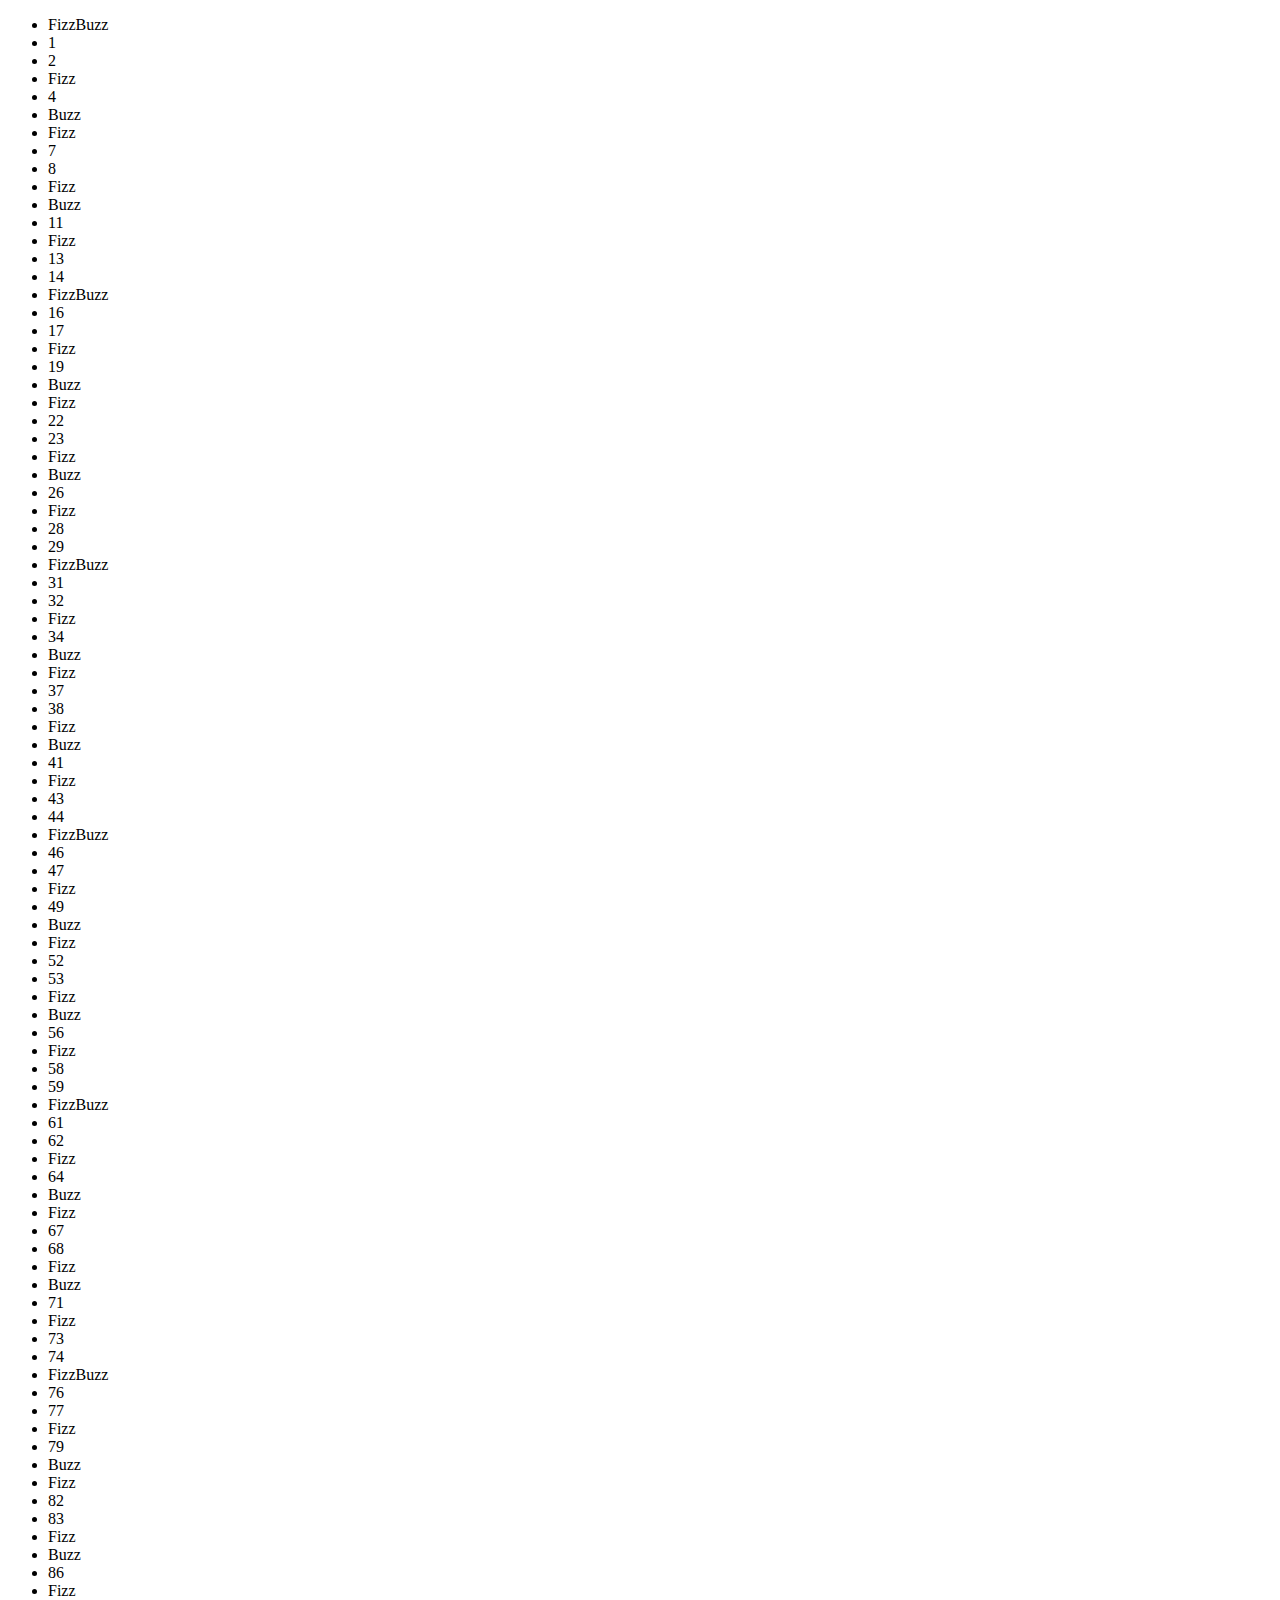
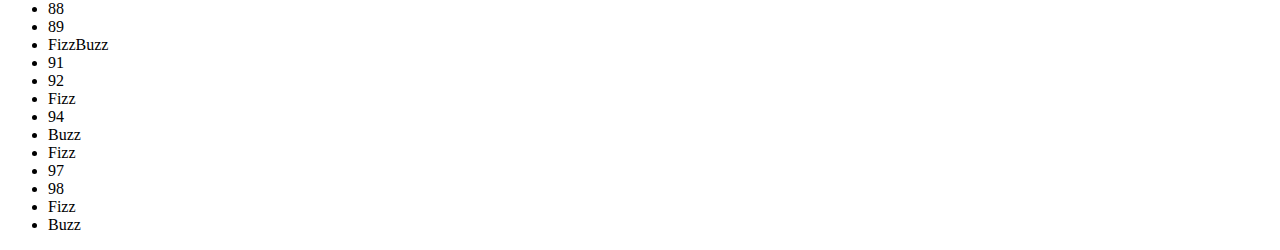
<file: MILESTONE_2/index.html>
<!DOCTYPE html>
<html lang="en">
<head>
    <meta charset="UTF-8">
    <meta http-equiv="X-UA-Compatible" content="IE=edge">
    <meta name="viewport" content="width=device-width, initial-scale=1.0">
    <title>MILESTONE 2</title>
</head>
<body>
    <ul class="list"></ul>

    <script  type="text/javascript" src="script.js"></script>
</body>
</html>
</file>
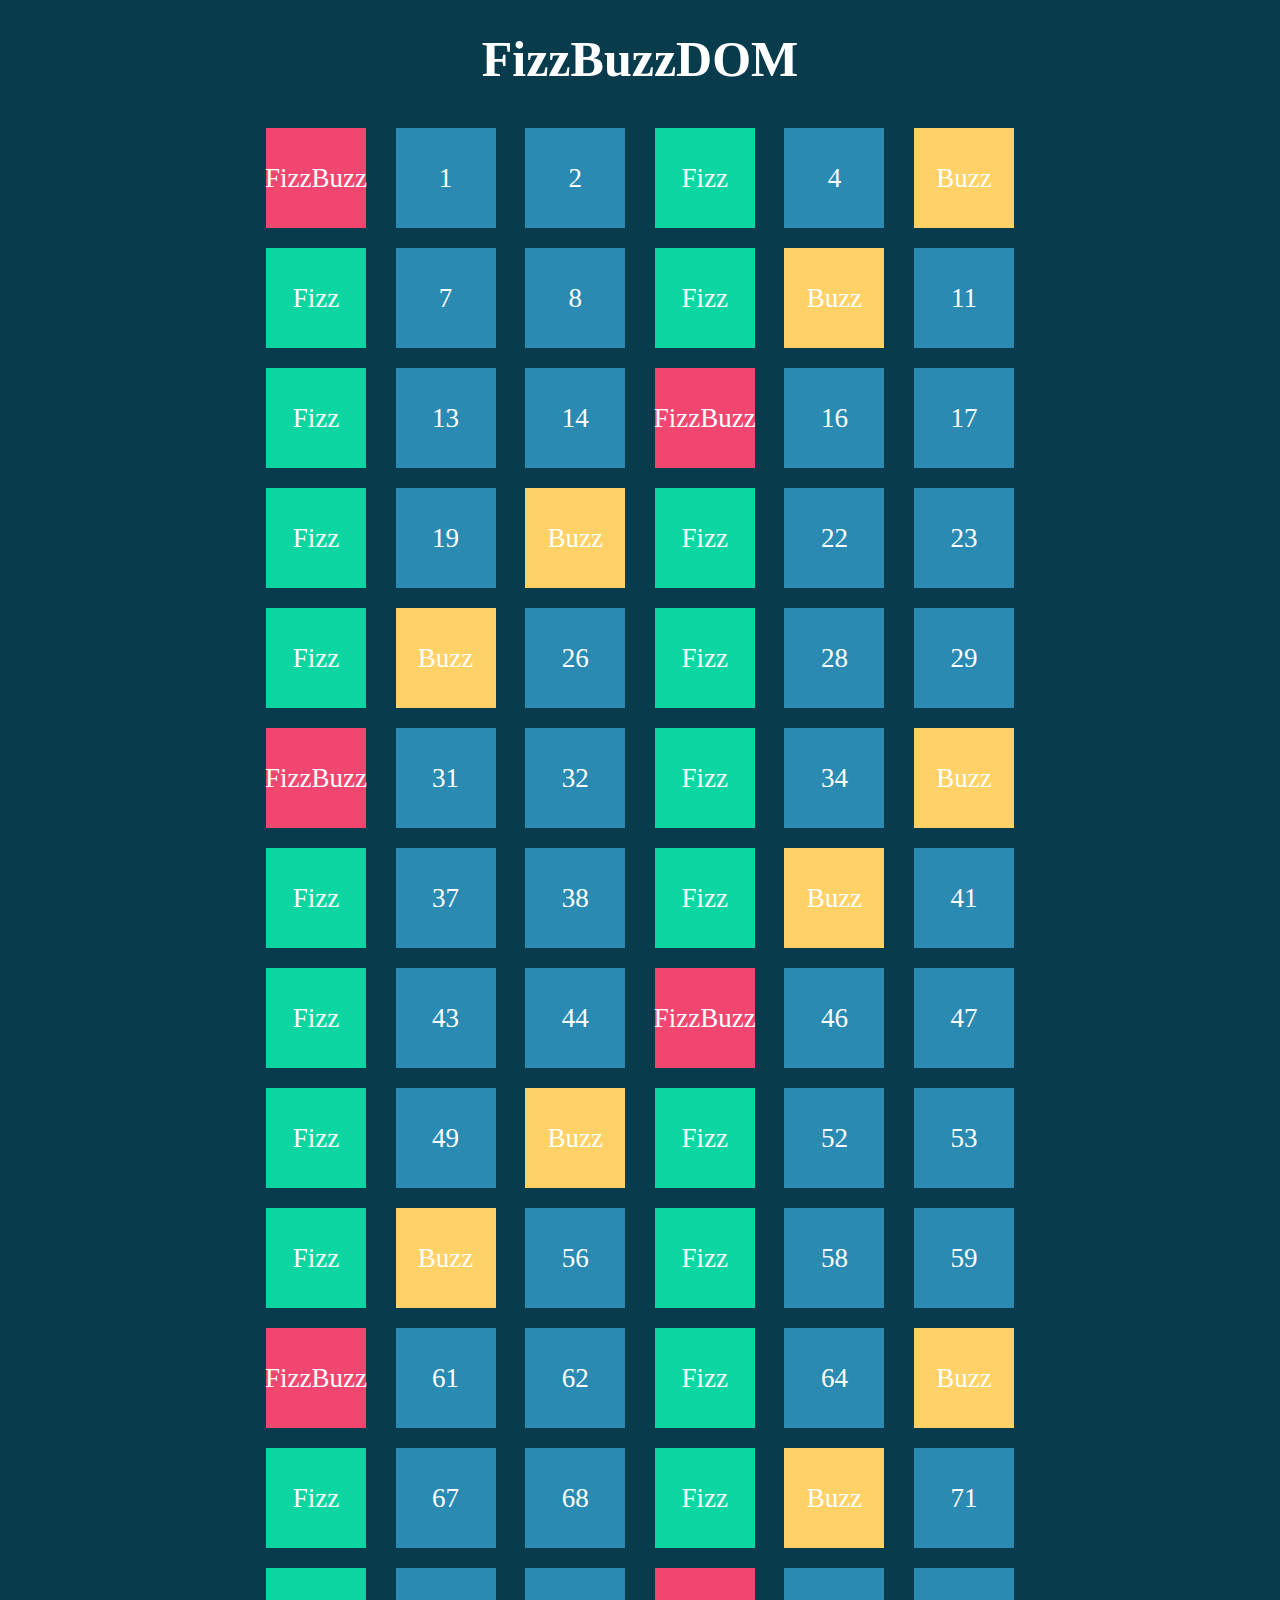
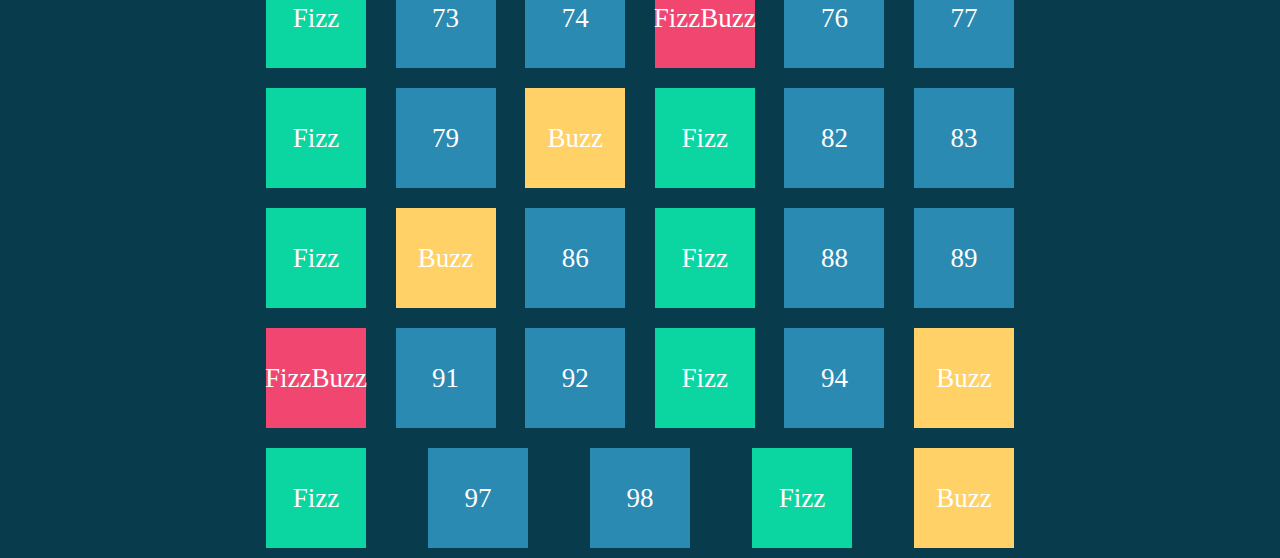
<file: MILESTONE_3/index.html>
<!DOCTYPE html>
<html lang="en">
<head>
    <meta charset="UTF-8">
    <meta http-equiv="X-UA-Compatible" content="IE=edge">
    <meta name="viewport" content="width=device-width, initial-scale=1.0">
    <link rel="stylesheet" href="css/style.css">
    <title>MILESTONE 3</title>
</head>
<body>
    <h1>FizzBuzzDOM</h1>
    <div id="container">
    </div>


    <script src="js/script.js"></script>
</body>
</html>
</file>
<file: MILESTONE_3/css/style.css>
*{
    box-sizing: border-box;
    padding: 0;
    margin: 0;
}
body{
    background-color: #083b4c;
}
h1{
    text-align: center;
    color: white;
    font-size: 50px;
    margin: 30px 0;
}
#container{
    width: 60%;
    margin: 0 auto;
    display: flex;
    justify-content: space-between;
    flex-wrap: wrap;
}
.box{
    width: 100px;
    height: 100px;
    background-color: #2b8ab2;
    font-size: 27px;
    color: white;
    display: flex;
    justify-content: center;
    align-items: center;
    margin: 10px;
}
.box.fizzBuzz{
    background-color: #f0466f;
}

.box.fizz{
    background-color: #0bd6a1;
}

.box.buzz{
    background-color: #ffd166;
}
</file>
